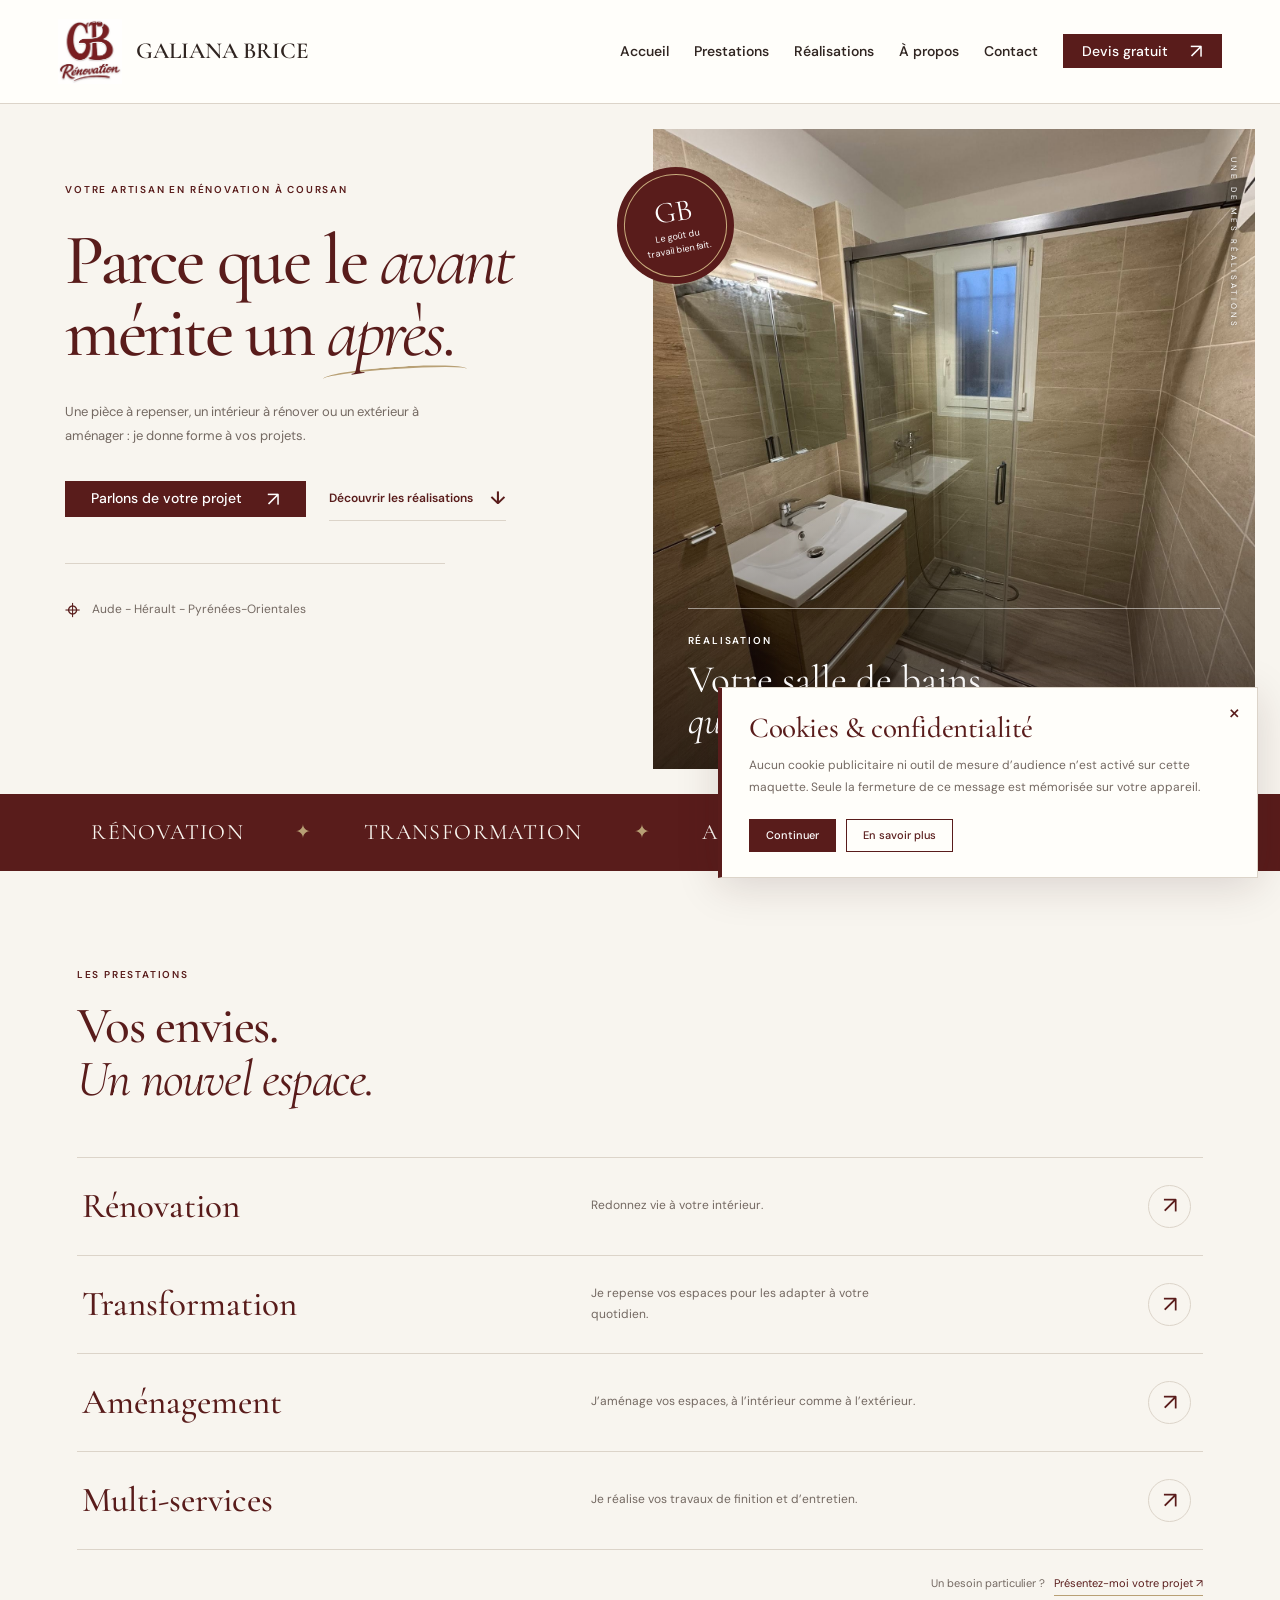
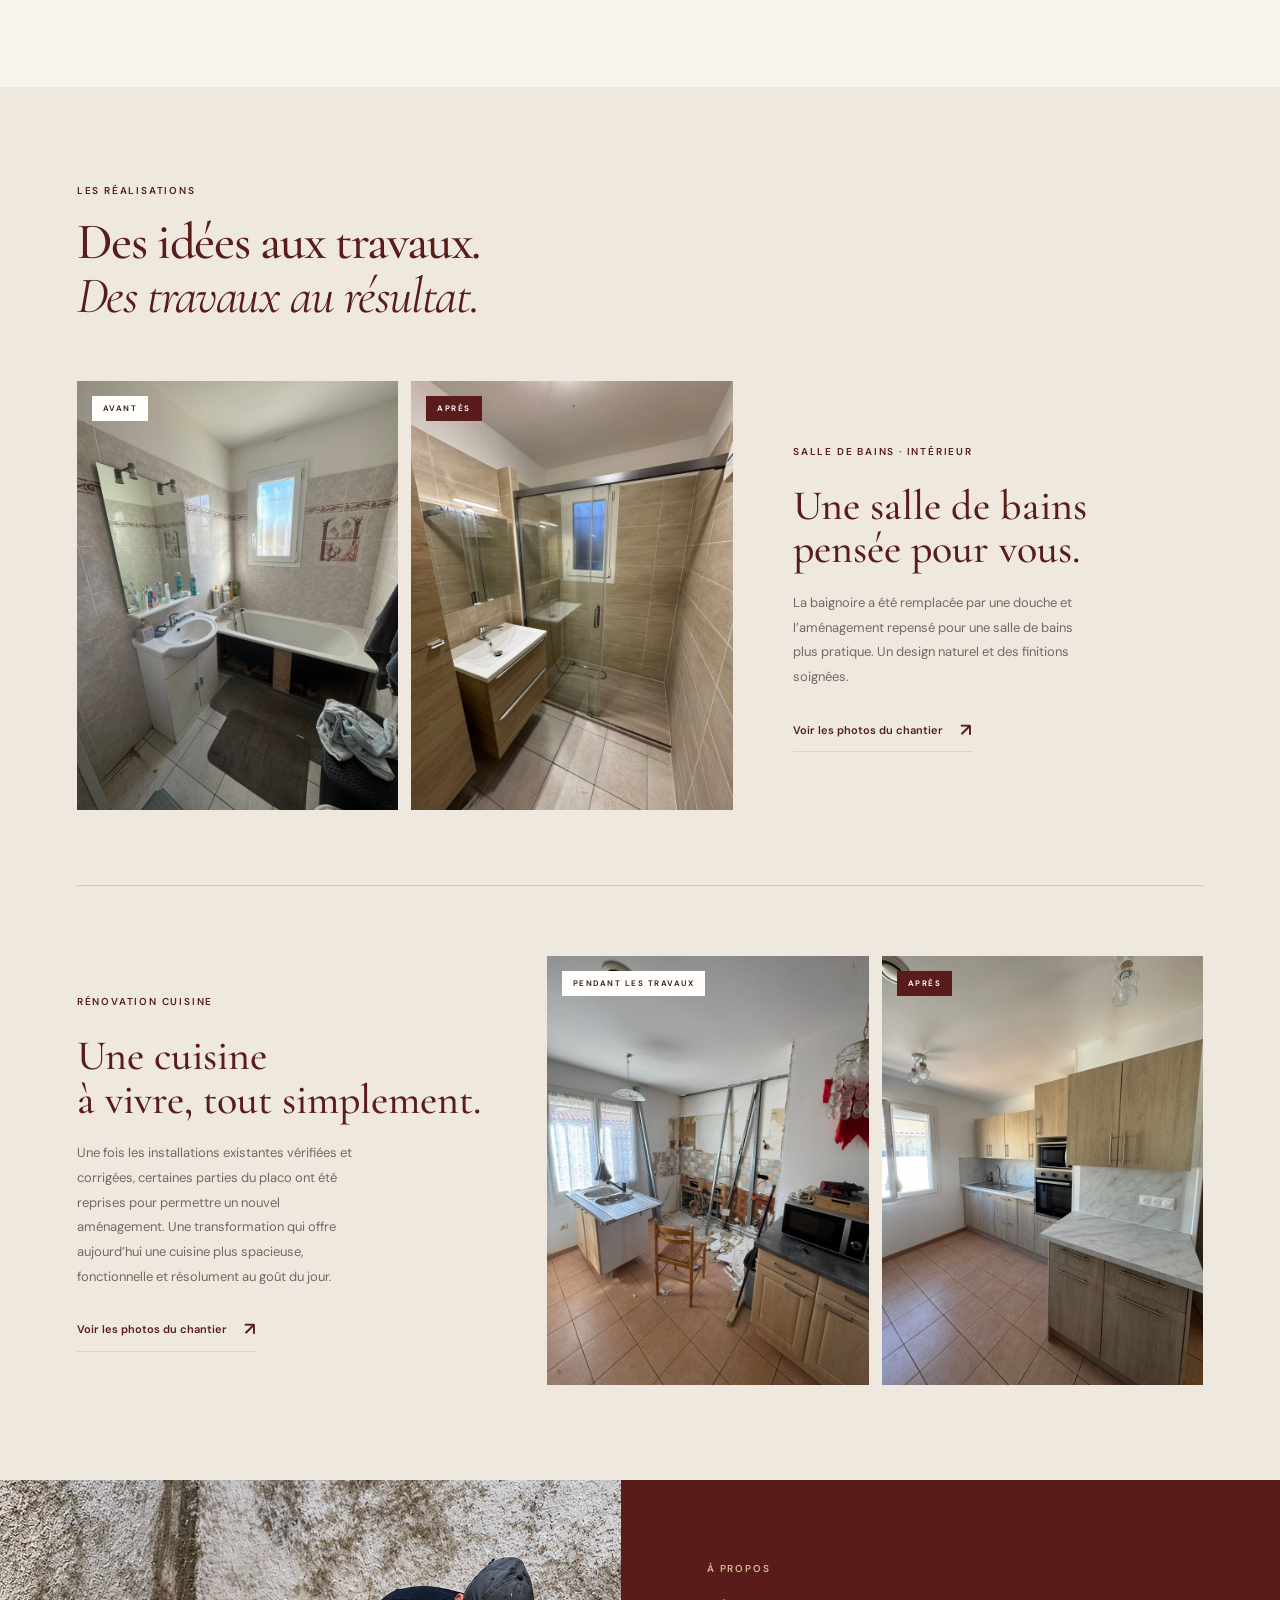
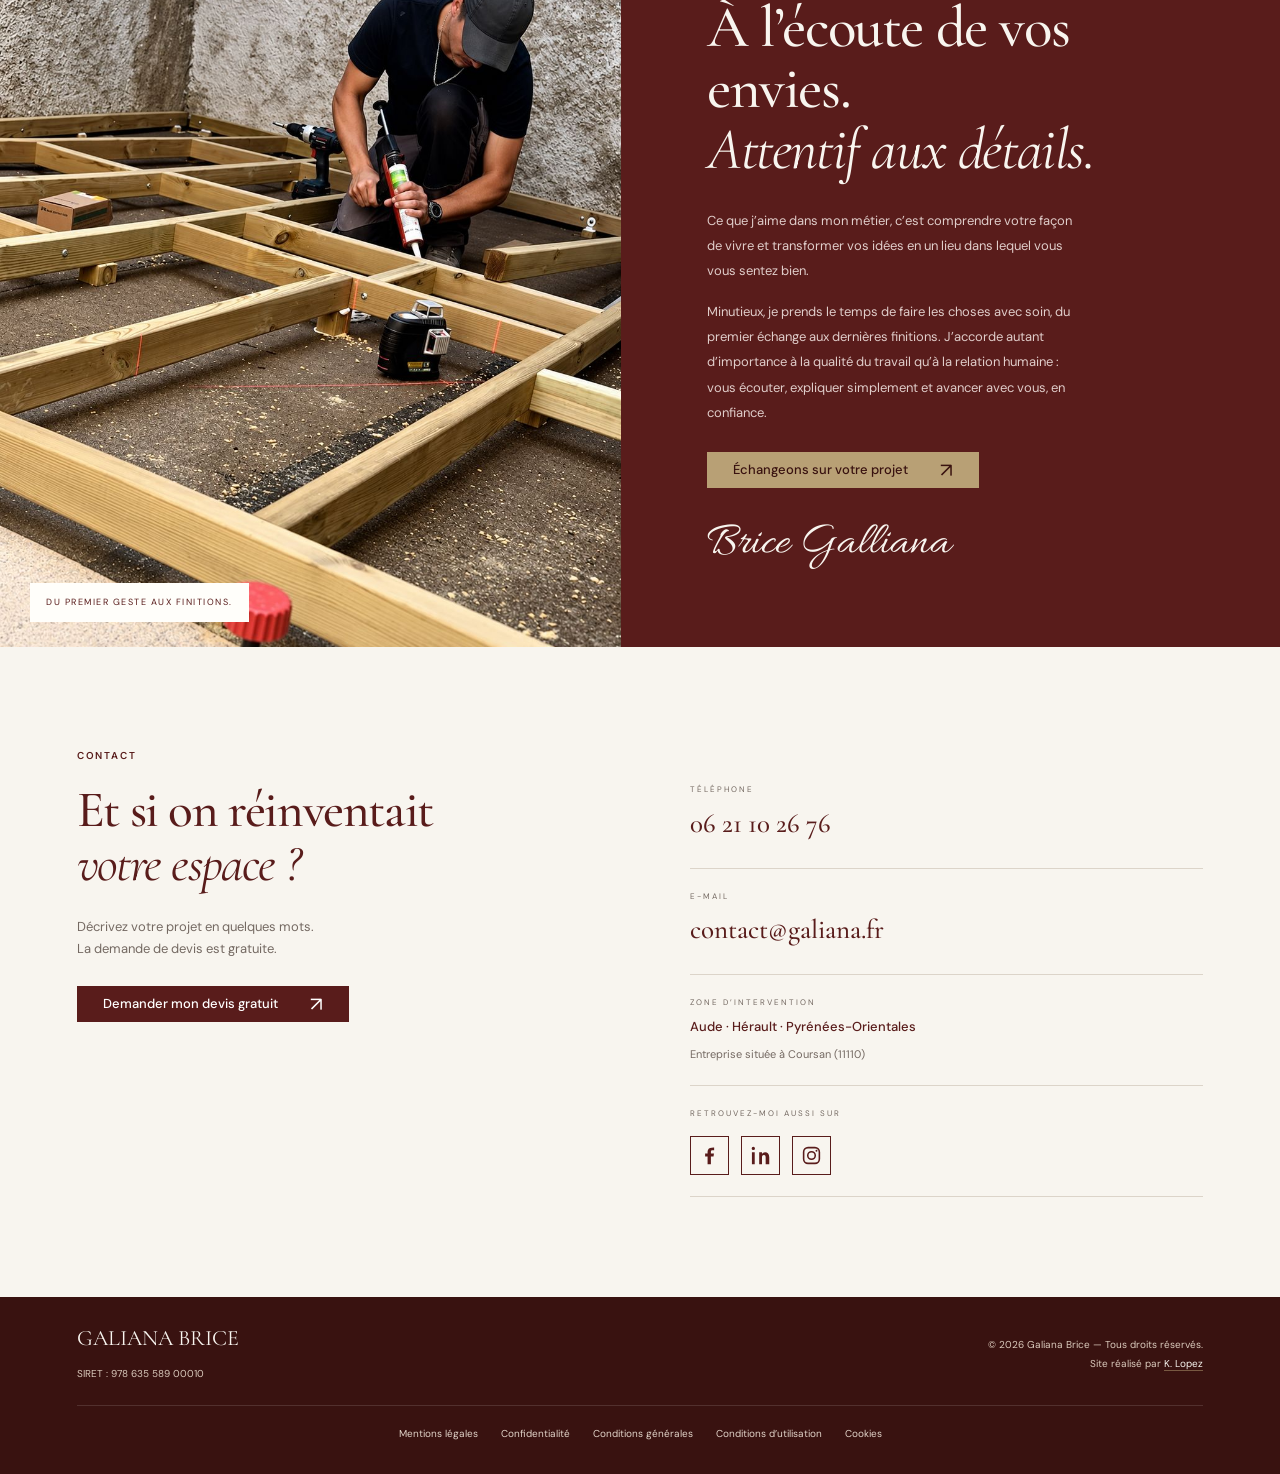
<file: index.html>
<!doctype html>
<html lang="fr">
<head>
  <meta charset="utf-8"><meta name="viewport" content="width=device-width,initial-scale=1">
  <meta name="description" content="Artisan en rénovation à Coursan, je réalise vos travaux et aménagements intérieurs et extérieurs dans l’Aude, l’Hérault et les Pyrénées-Orientales. Devis gratuit.">
  <meta name="robots" content="noindex,nofollow">
  <title>Artisan rénovation à Coursan | Brice Galiana</title>
  <link rel="icon" href="assets/logo-gb.png"><link rel="stylesheet" href="styles.css">
  <script src="script.js" defer></script><script src="site-ui.js" defer></script>
</head>
<body>
<a class="skip" href="#contenu">Aller au contenu</a>
<header class="site-header">
  <a href="#accueil" class="brand" aria-label="Galiana Brice Rénovation, accueil"><img src="assets/logo-gb.png" alt="GB Rénovation" width="70" height="70"><span>GALIANA BRICE</span></a>
  <button class="menu-toggle" aria-expanded="false" aria-controls="navigation">Menu <span aria-hidden="true">☰</span></button>
  <nav id="navigation" aria-label="Navigation principale"><a href="#accueil">Accueil</a><a href="#prestations">Prestations</a><a href="#realisations">Réalisations</a><a href="#apropos">À propos</a><a href="#contact">Contact</a><a class="button button-small" href="devis.html" target="_blank" rel="noopener noreferrer" title="Ouvrir la demande de devis dans un nouvel onglet">Devis gratuit <span aria-hidden="true">↗</span></a></nav>
</header>
<main id="contenu">
  <section class="hero" id="accueil" aria-labelledby="hero-title">
    <div class="hero-copy"><p class="eyebrow">VOTRE ARTISAN EN RÉNOVATION À COURSAN</p>
      <h1 id="hero-title">Parce que le <em>avant</em><br>mérite un <em class="after">après.</em></h1>
      <p class="hero-description">Une pièce à repenser, un intérieur à rénover ou un extérieur à aménager : je donne forme à vos projets.</p>
      <div class="hero-actions"><a class="button" href="devis.html" target="_blank" rel="noopener noreferrer" title="Ouvrir la demande de devis dans un nouvel onglet">Parlons de votre projet <span aria-hidden="true">↗</span></a><a class="text-link" href="#realisations">Découvrir les réalisations <span aria-hidden="true">↓</span></a></div>
      <div class="hero-location"><span class="location-icon" aria-hidden="true">⌖</span><p>Aude - Hérault - Pyrénées-Orientales</p></div>
    </div>
    <div class="hero-visual"><img class="hero-photo" src="assets/chantier-1/p7.jpg" alt="Salle de bains rénovée par Brice Galiana : douche vitrée, carrelage beige et meuble vasque en bois" width="1200" height="1600" fetchpriority="high"><span class="photo-vertical">UNE DE MES RÉALISATIONS</span><div class="photo-caption"><span>RÉALISATION</span><p>Votre salle de bains<br><em>qui retrouve tout son éclat.</em></p><a href="#realisations" aria-label="Découvrir la rénovation de la salle de bains">↗</a></div><div class="corner-note"><span>GB</span> Le goût du<br>travail bien fait.</div></div>
  </section>
  <div class="signature-band" aria-label="Les activités"><span>RÉNOVATION</span><i aria-hidden="true">✦</i><span>TRANSFORMATION</span><i aria-hidden="true">✦</i><span>AMÉNAGEMENT</span><i aria-hidden="true">✦</i><span>MULTI-SERVICES</span></div>
  <section class="section services" id="prestations" aria-labelledby="services-title">
    <div class="section-heading"><div><p class="eyebrow">LES PRESTATIONS</p><h2 id="services-title">Vos envies.<br><em>Un nouvel espace.</em></h2></div></div>
    <div class="service-list">
      <a href="devis.html" class="service-row" target="_blank" rel="noopener noreferrer" title="Ouvrir la demande de devis dans un nouvel onglet"><h3>Rénovation</h3><p>Redonnez vie à votre intérieur.</p><span class="round-arrow" aria-hidden="true">↗</span></a>
      <a href="devis.html" class="service-row" target="_blank" rel="noopener noreferrer" title="Ouvrir la demande de devis dans un nouvel onglet"><h3>Transformation</h3><p>Je repense vos espaces pour les adapter à votre quotidien.</p><span class="round-arrow" aria-hidden="true">↗</span></a>
      <a href="devis.html" class="service-row" target="_blank" rel="noopener noreferrer" title="Ouvrir la demande de devis dans un nouvel onglet"><h3>Aménagement</h3><p>J’aménage vos espaces, à l’intérieur comme à l’extérieur.</p><span class="round-arrow" aria-hidden="true">↗</span></a>
      <a href="devis.html" class="service-row" target="_blank" rel="noopener noreferrer" title="Ouvrir la demande de devis dans un nouvel onglet"><h3>Multi-services</h3><p>Je réalise vos travaux de finition et d’entretien.</p><span class="round-arrow" aria-hidden="true">↗</span></a>
    </div>
    <p class="service-footnote">Un besoin particulier ? <a href="devis.html" target="_blank" rel="noopener noreferrer" title="Ouvrir la demande de devis dans un nouvel onglet">Présentez-moi votre projet <span aria-hidden="true">↗</span></a></p>
  </section>
  <section class="section projects" id="realisations" aria-labelledby="projects-title">
    <div class="section-heading"><div><p class="eyebrow">LES RÉALISATIONS</p><h2 id="projects-title">Des idées aux travaux.<br><em>Des travaux au résultat.</em></h2></div></div>
    <article class="project"><div class="project-photos"><figure><img src="assets/chantier-1/p1.jpg" loading="lazy" alt="Salle de bains avant rénovation, avec baignoire et ancien carrelage" width="1200" height="1600"><figcaption>AVANT</figcaption></figure><figure><img src="assets/chantier-1/p7.jpg" loading="lazy" alt="La salle de bains après rénovation avec douche et meuble vasque" width="1200" height="1600"><figcaption>APRÈS</figcaption></figure></div><div class="project-details"><span class="eyebrow">SALLE DE BAINS · INTÉRIEUR</span><h3>Une salle de bains<br>pensée pour vous.</h3><p>La baignoire a été remplacée par une douche et l’aménagement repensé pour une salle de bains plus pratique. Un design naturel et des finitions soignées.</p><button class="text-link gallery-open" data-gallery="1">Voir les photos du chantier <span aria-hidden="true">↗</span></button></div></article>
    <article class="project project-reverse"><div class="project-photos"><figure><img src="assets/chantier-2/p1.jpg" loading="lazy" alt="Cuisine pendant les travaux avec les cloisons ouvertes" width="1200" height="1600"><figcaption>PENDANT LES TRAVAUX</figcaption></figure><figure><img src="assets/chantier-2/p10.jpg" loading="lazy" alt="Cuisine après travaux, équipée de meubles en bois clair" width="1200" height="1600"><figcaption>APRÈS</figcaption></figure></div><div class="project-details"><span class="eyebrow">RÉNOVATION CUISINE</span><h3>Une cuisine<br>à vivre, tout simplement.</h3><p>Une fois les installations existantes vérifiées et corrigées, certaines parties du placo ont été reprises pour permettre un nouvel aménagement. Une transformation qui offre aujourd’hui une cuisine plus spacieuse, fonctionnelle et résolument au goût du jour.</p><button class="text-link gallery-open" data-gallery="2">Voir les photos du chantier <span aria-hidden="true">↗</span></button></div></article>
  </section>
  <section class="about" id="apropos" aria-labelledby="about-title"><div class="about-image"><img src="assets/brice-au-travail.jpg" loading="lazy" alt="Brice au travail pendant la préparation d’un plancher en bois" width="1000" height="1250"><span class="image-label">DU PREMIER GESTE AUX FINITIONS.</span></div><div class="about-copy"><p class="eyebrow">À PROPOS</p><h2 id="about-title">À l’écoute de vos envies.<br><em>Attentif aux détails.</em></h2><p>Ce que j’aime dans mon métier, c’est comprendre votre façon de vivre et transformer vos idées en un lieu dans lequel vous vous sentez bien.</p><p>Minutieux, je prends le temps de faire les choses avec soin, du premier échange aux dernières finitions. J’accorde autant d’importance à la qualité du travail qu’à la relation humaine : vous écouter, expliquer simplement et avancer avec vous, en confiance.</p><a class="button button-gold" href="devis.html" target="_blank" rel="noopener noreferrer" title="Ouvrir la demande de devis dans un nouvel onglet">Échangeons sur votre projet <span aria-hidden="true">↗</span></a><div class="about-signature" aria-label="Signature : Brice Galliana">Brice Galliana</div></div></section>
  <section class="section contact" id="contact" aria-labelledby="contact-title"><div><p class="eyebrow">CONTACT</p><h2 id="contact-title">Et si on réinventait<br><em>votre espace ?</em></h2><p>Décrivez votre projet en quelques mots.<br>La demande de devis est gratuite.</p><a class="button" href="devis.html" target="_blank" rel="noopener noreferrer" title="Ouvrir la demande de devis dans un nouvel onglet">Demander mon devis gratuit <span aria-hidden="true">↗</span></a></div><div class="contact-details"><a href="tel:+33621102676"><span>TÉLÉPHONE</span><strong>06 21 10 26 76</strong></a><a href="mailto:contact@galiana.fr"><span>E-MAIL</span><strong>contact@galiana.fr</strong></a><div><span>ZONE D’INTERVENTION</span><strong>Aude · Hérault · Pyrénées-Orientales</strong><p>Entreprise située à Coursan (11110)</p></div><div class="social-block"><span>RETROUVEZ-MOI AUSSI SUR</span><div class="social-links" role="group" aria-label="Réseaux sociaux"><a class="social-icon" href="https://www.facebook.com/profile.php?id=61584742170084" target="_blank" rel="noopener noreferrer" aria-label="Facebook de Galiana Brice Rénovation"><svg viewBox="0 0 24 24" aria-hidden="true" focusable="false"><path d="M13.6 22v-8.8h3l.5-3.4h-3.5V7.6c0-1 .3-1.7 1.8-1.7h1.9v-3A23 23 0 0 0 14.5 3c-2.8 0-4.7 1.7-4.7 4.8v2H7v3.4h2.8V22z"/></svg></a><span class="social-icon social-pending" role="img" aria-label="LinkedIn — lien à venir" title="LinkedIn — lien à venir"><svg viewBox="0 0 24 24" aria-hidden="true" focusable="false"><path d="M5.4 8.2H2.2V22h3.2zM3.8 2a1.9 1.9 0 1 0 0 3.8 1.9 1.9 0 0 0 0-3.8M22 13.9c0-3.7-2-5.5-4.7-5.5a4 4 0 0 0-3.6 2V8.2h-3.2V22h3.2v-7.5c0-2 .4-3.2 2.2-3.2s2 1.5 2 3.3V22H22z"/></svg></span><span class="social-icon social-pending" role="img" aria-label="Instagram — lien à venir" title="Instagram — lien à venir"><svg viewBox="0 0 24 24" aria-hidden="true" focusable="false"><rect x="3" y="3" width="18" height="18" rx="5" fill="none" stroke="currentColor" stroke-width="1.8"/><circle cx="12" cy="12" r="4.3" fill="none" stroke="currentColor" stroke-width="1.8"/><circle cx="17.7" cy="6.5" r="1.1"/></svg></span></div></div></div></section>
</main>
<footer class="site-footer">
  <div class="footer-identity"><a class="footer-brand" href="#accueil">GALIANA BRICE</a><p>SIRET : 978 635 589 00010</p></div>
  <div class="footer-credit"><p>© 2026 Galiana Brice — Tous droits réservés.</p><p>Site réalisé par <a href="https://mapref.fr" target="_blank" rel="noopener noreferrer">K. Lopez</a></p></div>
  <nav class="footer-legal" aria-label="Informations légales"><button type="button" data-legal="mentions" aria-haspopup="dialog">Mentions légales</button><button type="button" data-legal="confidentialite" aria-haspopup="dialog">Confidentialité</button><button type="button" data-legal="conditions" aria-haspopup="dialog">Conditions générales</button><button type="button" data-legal="utilisation" aria-haspopup="dialog">Conditions d’utilisation</button><button type="button" data-cookie-settings>Cookies</button></nav>
</footer>
<dialog class="gallery-dialog" aria-labelledby="gallery-title"><div class="gallery-toolbar"><h2 id="gallery-title">Photos du chantier</h2><button class="gallery-close" aria-label="Fermer la galerie">Fermer ×</button></div><div class="gallery-stage"><button class="gallery-prev" aria-label="Photo précédente">←</button><img class="gallery-image" src="assets/chantier-1/p1.jpg" alt=""><button class="gallery-next" aria-label="Photo suivante">→</button></div><p class="gallery-counter" aria-live="polite"></p></dialog>
</body>
</html>
</file>
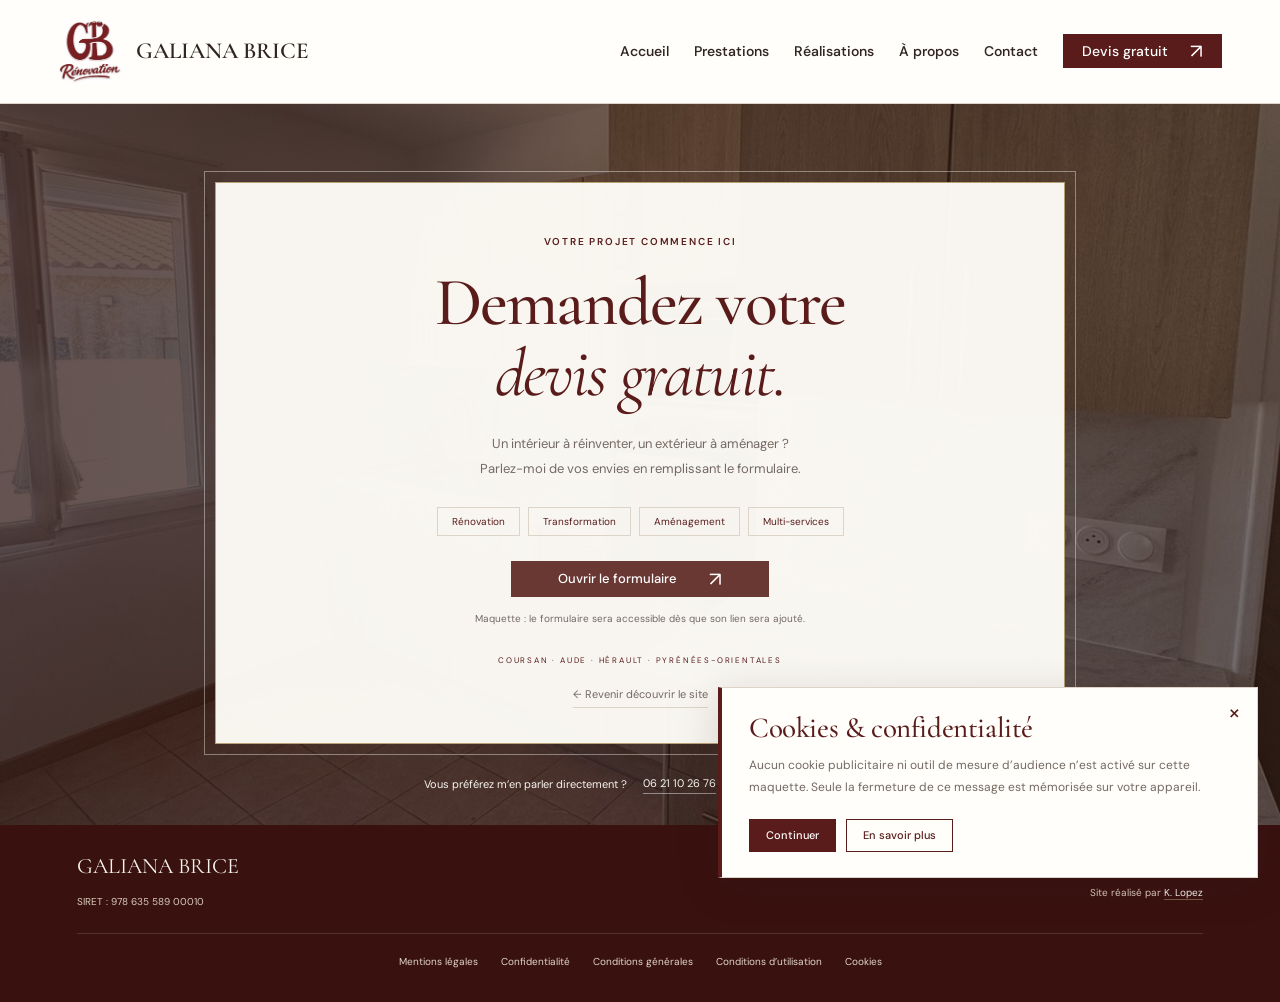
<file: devis.html>
<!doctype html>
<html lang="fr">
<head><meta charset="utf-8"><meta name="viewport" content="width=device-width,initial-scale=1"><meta name="robots" content="noindex,nofollow"><meta name="description" content="Parlez-moi de votre projet de rénovation. Je vous propose un devis gratuit dans l’Aude, l’Hérault et les Pyrénées-Orientales."><title>Votre devis gratuit — Galiana Brice Rénovation</title><link rel="icon" href="assets/logo-gb.png"><link rel="stylesheet" href="styles.css"><script src="config.js" defer></script><script src="script.js" defer></script><script src="site-ui.js" defer></script></head>
<body class="quote-page">
<a class="skip" href="#contenu">Aller au contenu</a>
<header class="site-header"><a href="index.html#accueil" class="brand" aria-label="Galiana Brice Rénovation, accueil"><img src="assets/logo-gb.png" alt="GB Rénovation" width="70" height="70"><span>GALIANA BRICE</span></a><button class="menu-toggle" aria-expanded="false" aria-controls="navigation">Menu <span aria-hidden="true">☰</span></button><nav id="navigation" aria-label="Navigation principale"><a href="index.html#accueil">Accueil</a><a href="index.html#prestations">Prestations</a><a href="index.html#realisations">Réalisations</a><a href="index.html#apropos">À propos</a><a href="index.html#contact">Contact</a><a class="button button-small" href="devis.html" aria-current="page" target="_blank" rel="noopener noreferrer" title="Ouvrir la demande de devis dans un nouvel onglet">Devis gratuit <span aria-hidden="true">↗</span></a></nav></header>
<main id="contenu" class="quote-main"><div class="quote-background" aria-hidden="true"></div><div class="quote-card"><p class="eyebrow">VOTRE PROJET COMMENCE ICI</p><h1>Demandez votre<br><em>devis gratuit.</em></h1><p class="quote-intro">Un intérieur à réinventer, un extérieur à aménager ?<br>Parlez-moi de vos envies en remplissant le formulaire.</p><ul class="quote-tags" aria-label="Types de projets"><li>Rénovation</li><li>Transformation</li><li>Aménagement</li><li>Multi-services</li></ul><a id="quote-form-link" class="button" hidden target="_blank" rel="noopener noreferrer">Ouvrir le formulaire <span aria-hidden="true">↗</span></a><button id="quote-form-placeholder" class="button" aria-describedby="form-status" disabled>Ouvrir le formulaire <span aria-hidden="true">↗</span></button><p id="form-status" class="form-status">Maquette : le formulaire sera accessible dès que son lien sera ajouté.</p><p class="quote-area">COURSAN · AUDE · HÉRAULT · PYRÉNÉES-ORIENTALES</p><a class="back-link" href="index.html">← Revenir découvrir le site</a></div><div class="quote-contact"><p>Vous préférez m’en parler directement ?</p><a href="tel:+33621102676">06 21 10 26 76</a><span>ou</span><a href="mailto:contact@galiana.fr">contact@galiana.fr</a></div></main>
<footer class="site-footer">
  <div class="footer-identity"><a class="footer-brand" href="index.html#accueil">GALIANA BRICE</a><p>SIRET : 978 635 589 00010</p></div>
  <div class="footer-credit"><p>© 2026 Galiana Brice — Tous droits réservés.</p><p>Site réalisé par <a href="https://mapref.fr" target="_blank" rel="noopener noreferrer">K. Lopez</a></p></div>
  <nav class="footer-legal" aria-label="Informations légales"><button type="button" data-legal="mentions" aria-haspopup="dialog">Mentions légales</button><button type="button" data-legal="confidentialite" aria-haspopup="dialog">Confidentialité</button><button type="button" data-legal="conditions" aria-haspopup="dialog">Conditions générales</button><button type="button" data-legal="utilisation" aria-haspopup="dialog">Conditions d’utilisation</button><button type="button" data-cookie-settings>Cookies</button></nav>
</footer>
</body></html>
</file>
<file: styles.css>
@import url('https://fonts.googleapis.com/css2?family=Allura&family=Cormorant+Garamond:ital,wght@0,400;0,500;0,600;1,400;1,500&family=DM+Sans:wght@400;450;500;550;600;650;700&display=swap');
:root{--wine:#591c1b;--wine-dark:#391210;--gold:#b8a075;--cream:#f8f5ef;--paper:#fffefa;--ink:#302521;--muted:#746962;--border:#dcd4c9;--serif:'Cormorant Garamond',Georgia,serif;--sans:'DM Sans',Arial,sans-serif}
*{box-sizing:border-box}html{scroll-behavior:auto;scroll-padding-top:105px}body{margin:0;background:var(--cream);color:var(--ink);font-family:var(--sans);font-size:15px;line-height:1.7;-webkit-font-smoothing:antialiased}img{max-width:100%;display:block}a{color:inherit;text-decoration:none}button{font:inherit}button,a{-webkit-tap-highlight-color:transparent}button{cursor:pointer}button:disabled{cursor:default}a:focus-visible,button:focus-visible{outline:3px solid var(--gold);outline-offset:5px}h1,h2,h3,p,figure{margin:0}h1,h2,h3{font-family:var(--serif);font-weight:500;line-height:1.04}em{font-weight:400}button[hidden],a[hidden],[hidden]{display:none!important}.skip{position:fixed;left:20px;top:-100px;z-index:100;background:var(--paper);padding:10px 20px}.skip:focus{top:10px}.site-header{height:104px;padding:0 4.5%;display:flex;align-items:center;justify-content:space-between;background:var(--paper);border-bottom:1px solid var(--border);position:sticky;top:0;z-index:20;gap:30px}.brand{display:flex;align-items:center;gap:13px;flex-shrink:0}.brand img{width:65px;height:65px;object-fit:contain}.brand>span{display:flex;flex-direction:column;align-items:flex-start;text-align:left;font-family:var(--serif);font-size:23px;line-height:1.1;font-weight:600}.brand small{display:block;margin-left:0;padding-left:0;text-indent:0;text-align:left;font-family:var(--sans);font-size:9px;letter-spacing:2.2px;line-height:1.5;margin-top:7px;font-weight:500}.site-header nav{display:flex;align-items:center;gap:25px;font-size:14px;font-weight:550}.site-header nav>a:not(.button){padding:8px 0;position:relative}.site-header nav>a:not(.button):after{content:'';position:absolute;bottom:3px;left:0;width:0;height:1px;background:var(--wine);transition:width .2s}.site-header nav>a:hover:after{width:100%}.button{display:inline-flex;align-items:center;justify-content:center;gap:32px;padding:7px 25px;border:1px solid var(--wine);background:var(--wine);color:white;line-height:1.4;font-size:13px;font-weight:500;transition:background .2s,color .2s}.button:hover{background:var(--wine-dark)}.button>span{font-size:20px;font-weight:400;line-height:1}.button-small{font-size:14px;padding:6px 18px;gap:22px}.menu-toggle{display:none}.hero{display:grid;grid-template-columns:1.04fr 1fr;min-height:690px}.hero-copy{padding:77px 9% 40px 10%;display:flex;flex-direction:column;align-items:flex-start}.eyebrow{font-size:10px;letter-spacing:2.1px;font-weight:600;line-height:1.7;color:var(--wine)}.hero .eyebrow{display:flex;align-items:center;gap:12px;font-size:9px;letter-spacing:1.6px}.line{width:29px;height:1px;background:var(--wine)}h1{font-size:clamp(52px,5.6vw,90px);letter-spacing:-2.7px;color:var(--wine)}.hero h1{margin-top:27px;line-height:1.01;white-space:normal}.after{position:relative;isolation:isolate}.after:after{content:'';position:absolute;bottom:-5px;left:-4px;right:-12px;height:12px;border-top:2px solid var(--gold);border-radius:50%;transform:rotate(-4deg);z-index:-1}.hero-description{max-width:390px;margin:30px 0 28px;color:var(--muted);font-size:13px;line-height:1.9}.hero-actions{display:flex;align-items:center;gap:23px;flex-wrap:wrap}.hero-actions .button{gap:25px;font-size:14px}.hero-actions .text-link{font-size:12px}.text-link{display:inline-flex;align-items:center;justify-content:space-between;gap:17px;background:none;border:0;border-bottom:1px solid var(--border);padding:6px 0;color:var(--wine);font-size:11px;font-weight:600;text-align:left}.text-link>span{font-size:18px}.hero-location{display:flex;align-items:center;gap:12px;border-top:1px solid var(--border);padding-top:22px;margin-top:42px;font-size:10px;color:var(--muted);line-height:1.8;width:100%;max-width:380px}.hero-location strong{font-weight:500;color:var(--ink)}.location-icon{font-size:27px;color:var(--wine)}.hero-visual{position:relative;min-width:0;margin:25px 25px 25px 0;background:#b0a089}.hero-photo{width:100%;height:100%;object-fit:cover;object-position:50% 53%;position:absolute;inset:0}.hero-visual:after{content:'';position:absolute;inset:45% 0 0;background:linear-gradient(transparent,rgba(27,18,13,.7));pointer-events:none}.photo-vertical{position:absolute;right:15px;top:28px;writing-mode:vertical-rl;font-size:8px;letter-spacing:3px;color:white;text-shadow:0 1px 5px #222;z-index:1}.photo-caption{position:absolute;left:35px;right:35px;bottom:27px;z-index:2;color:white;border-top:1px solid #ffffff80;padding-top:18px}.photo-caption>span{font-size:9px;letter-spacing:2px}.photo-caption p{font-family:var(--serif);font-size:39px;line-height:1.05;margin-top:8px}.photo-caption a{position:absolute;right:0;bottom:0;border:1px solid #ffffff80;width:43px;height:43px;display:grid;place-items:center;font-size:22px}.corner-note{position:absolute;left:-36px;top:38px;width:117px;height:117px;border-radius:50%;background:var(--wine);color:white;z-index:3;display:flex;align-items:center;justify-content:center;flex-direction:column;text-align:center;font-size:9px;line-height:1.5;outline:1px solid #c8ac7d;outline-offset:-8px;transform:rotate(-10deg)}.corner-note span{font-family:var(--serif);font-size:30px;line-height:1.2}.signature-band{min-height:77px;background:var(--wine);color:var(--cream);display:flex;justify-content:space-evenly;align-items:center;padding:15px 5%;gap:24px;font-family:var(--serif);font-size:22px;letter-spacing:1.4px}.signature-band i{color:var(--gold);font-size:19px;font-style:normal}.section{padding:95px max(6%,calc((100vw - 1260px)/2))}.section-heading{display:flex;justify-content:space-between;align-items:flex-end;gap:60px;margin-bottom:50px}.section-heading h2{margin-top:17px}h2{font-size:clamp(42px,4vw,62px);letter-spacing:-1.4px;color:var(--wine)}.section-heading>p{max-width:310px;font-size:13px;color:var(--muted);line-height:1.9;padding-bottom:5px}.service-list{border-top:1px solid var(--border)}.service-row{display:grid;grid-template-columns:1fr 1.1fr 50px;align-items:center;gap:20px;padding:27px 5px;border-bottom:1px solid var(--border);transition:background .2s}.service-row:hover{background:#efe8db}.service-number{font-family:var(--serif);color:var(--gold);font-size:21px}.service-row h3{font-size:35px;color:var(--wine)}.service-row p{font-size:12px;line-height:1.8;color:var(--muted);max-width:330px}.round-arrow{border:1px solid var(--border);border-radius:50%;width:43px;height:43px;display:grid;place-items:center;font-size:23px;color:var(--wine)}.service-footnote{margin-top:24px;text-align:right;color:var(--muted);font-size:11px}.service-footnote a{color:var(--wine);border-bottom:1px solid var(--gold);padding-bottom:5px;margin-left:6px}.projects{background:#eee8df}.projects .section-heading{margin-bottom:58px}.project{display:grid;grid-template-columns:1.6fr 1fr;gap:60px;align-items:center;margin-top:45px}.project+.project{margin-top:75px;padding-top:70px;border-top:1px solid #d4c9bb}.project-photos{display:grid;grid-template-columns:1fr 1fr;gap:13px}.project-photos figure{position:relative;overflow:hidden;aspect-ratio:3/4}.project-photos img{width:100%;height:100%;object-fit:cover;transition:transform .4s}.project-photos figure:hover img{transform:scale(1.025)}.project-photos figcaption{position:absolute;top:15px;left:15px;background:var(--paper);padding:6px 11px;font-size:8px;letter-spacing:1.5px;font-weight:650}.project-photos figure:nth-child(2) figcaption{background:var(--wine);color:white}.project-details h3{font-size:42px;color:var(--wine);margin:20px 0}.project-details>p{font-size:13px;color:var(--muted);line-height:1.9;max-width:290px;margin-bottom:19px}.project-reverse{grid-template-columns:1fr 1.6fr}.project-reverse .project-details{grid-column:1;grid-row:1}.project-reverse .project-photos{grid-column:2;grid-row:1}.about{display:grid;grid-template-columns:1fr 1.06fr;background:var(--wine);color:var(--cream)}.about-image{position:relative;min-height:650px}.about-image>img{width:100%;height:100%;position:absolute;object-fit:cover}.image-label{position:absolute;bottom:25px;left:30px;background:var(--paper);color:var(--wine);font-size:9px;letter-spacing:1.5px;padding:12px 16px}.about-copy{padding:80px 13%}.about-copy .eyebrow{color:#d1ba94}.about-copy h2{color:var(--cream);margin:20px 0 27px;font-size:59px}.about-copy>p:not(.eyebrow){font-size:13px;line-height:1.95;color:#e0cdca;max-width:370px;margin-bottom:15px}.button-gold{background:var(--gold);border-color:var(--gold);color:var(--wine-dark);margin-top:12px}.button-gold:hover{background:#cab58f}.about-signature{font-family:'Allura',cursive;font-size:46px;font-style:normal;margin-top:33px;line-height:1}.about-signature span{display:block;font-family:var(--sans);font-size:8px;font-style:normal;letter-spacing:3px;margin-top:10px;color:var(--gold)}.contact{display:grid;grid-template-columns:1fr 1fr;gap:100px;padding-top:100px;padding-bottom:100px}.contact h2{margin:20px 0 25px}.contact>div>p:not(.eyebrow){font-size:13px;color:var(--muted);margin-bottom:26px}.contact-details{padding-top:15px}.contact-details>a,.contact-details>div{display:block;border-bottom:1px solid var(--border);padding:21px 0;position:relative}.contact-details span{display:block;font-size:8px;letter-spacing:2px;color:var(--muted);margin-bottom:4px}.contact-details strong{font-family:var(--serif);font-size:27px;font-weight:500;color:var(--wine)}.contact-details i{position:absolute;right:3px;top:37px;font-size:20px;font-style:normal;color:var(--wine)}.contact-details>div strong{font-family:var(--sans);font-size:13px;font-weight:500}.contact-details>div p{font-size:11px;color:var(--muted);margin-top:6px}.site-footer{background:var(--wine-dark);color:var(--cream);padding:30px 6%;display:flex;align-items:center;justify-content:space-between;gap:20px}.footer-brand{font-family:var(--serif);font-size:22px;line-height:1}.footer-brand span{display:block;font-family:var(--sans);font-size:8px;letter-spacing:3px;color:var(--gold);margin-top:9px}.site-footer>p{font-family:var(--serif);font-style:italic;font-size:21px;color:#d9c4b7}.site-footer>span{font-size:9px;letter-spacing:1px;color:#d9c4b7}.dialog-open{overflow:hidden}.gallery-dialog{border:0;background:var(--cream);color:var(--wine);padding:22px 28px;max-width:1000px;width:90vw;max-height:94dvh}.gallery-dialog::backdrop{background:#251412e8}.gallery-toolbar{display:flex;justify-content:space-between;align-items:center;gap:20px;padding-bottom:16px}.gallery-toolbar h2{font-size:27px;letter-spacing:0}.gallery-close{background:none;border:1px solid var(--border);padding:6px 13px;font-size:12px;color:var(--wine)}.gallery-stage{display:flex;align-items:center;justify-content:space-between;gap:15px}.gallery-stage img{height:65dvh;width:calc(100% - 130px);object-fit:contain}.gallery-stage button{background:var(--wine);border:0;color:white;width:40px;height:40px;flex-shrink:0;font-size:21px}.gallery-counter{text-align:center;font-size:12px;margin-top:15px}.quote-main{padding:68px 6% 25px;position:relative;min-height:calc(100vh - 214px)}.quote-background{position:absolute;inset:0;background:linear-gradient(90deg,#2e1713bd,#2e17139c),url('assets/chantier-2/p10.jpg') center 55%/cover}.quote-card{position:relative;max-width:850px;text-align:center;background:#fffdf8f5;border:1px solid var(--gold);outline:1px solid #fffdf866;outline-offset:10px;margin:10px auto 30px;padding:50px 40px 35px}.quote-card h1{font-size:68px;letter-spacing:-1.8px;margin:18px 0 23px}.quote-intro{font-size:13px;color:var(--muted);line-height:1.9}.quote-tags{display:flex;justify-content:center;flex-wrap:wrap;gap:8px;list-style:none;padding:0;margin:25px 0}.quote-tags li{border:1px solid var(--border);padding:5px 14px;font-size:10px;color:var(--wine)}.quote-card .button{min-width:258px}.quote-card .button:disabled{background:#6a3833;border-color:#6a3833}.form-status{font-size:10px;color:var(--muted);margin-top:13px}.quote-area{font-size:8px;letter-spacing:1.8px;color:var(--wine);margin-top:27px}.back-link{font-size:11px;color:var(--muted);border-bottom:1px solid var(--border);display:inline-block;padding-bottom:3px;margin-top:18px}.quote-contact{position:relative;display:flex;justify-content:center;align-items:center;gap:16px;flex-wrap:wrap;color:var(--cream);font-size:11px;margin:30px auto 6px}.quote-contact p{font-size:11px}.quote-contact a{border-bottom:1px solid #ffffff70}.quote-contact span{opacity:.65}
@media(min-width:1550px){.hero{min-height:790px}.hero-copy{padding-top:100px}.hero-description{font-size:15px;max-width:445px}.hero-actions .text-link{font-size:13px}.hero-location{margin-top:55px}.hero-visual{margin:30px 30px 30px 0}}
@media(max-width:1150px){.site-header{padding:0 3%;gap:18px}.site-header nav{gap:17px;font-size:13px}.brand>span{font-size:20px}.brand img{width:56px;height:56px}.brand small{font-size:8px;letter-spacing:1.3px}.hero{min-height:645px}.hero-copy{padding:65px 8% 35px}.hero h1{font-size:62px}.hero .eyebrow{font-size:8px;letter-spacing:1px}.hero-actions{gap:13px}.hero-actions .button{font-size:13px;padding:7px 20px}.hero-location{margin-top:28px}.signature-band{font-size:18px}.section{padding:75px 6%}.project{gap:35px}.project-details h3{font-size:35px}.about-copy{padding:65px 10%}.about-copy h2{font-size:49px}.contact{gap:50px}.contact-details strong{font-size:24px}}
@media(max-width:1050px){html{scroll-padding-top:82px}.site-header{height:82px;padding:0 5%}.menu-toggle{display:flex;align-items:center;gap:10px;font-size:12px;border:1px solid var(--border);padding:8px 14px;background:transparent;color:var(--wine)}.menu-toggle span{font-size:17px}.site-header nav{display:none;position:absolute;left:0;right:0;top:82px;background:var(--paper);padding:24px 6%;border-bottom:1px solid var(--border);box-shadow:0 15px 20px #30151510}.site-header nav.is-open{display:flex;flex-direction:column;align-items:stretch;gap:10px;font-size:16px}.site-header nav .button{margin-top:8px}.hero{min-height:600px}.hero-copy{padding:55px 8% 35px}.hero h1{font-size:53px;letter-spacing:-2px}.hero-description{font-size:12px}.hero-visual{margin:20px 20px 20px 0}.corner-note{width:90px;height:90px;font-size:8px;left:-23px;top:30px}.corner-note span{font-size:25px}.photo-caption{left:23px;right:23px}.photo-caption p{font-size:33px}.hero-location{font-size:9px}.hero-actions .button{font-size:12px}.signature-band{gap:14px;font-size:15px;letter-spacing:1px;min-height:68px}.section-heading{gap:35px}.section-heading>p{max-width:240px;font-size:12px}.section-heading h2{font-size:46px}.service-row{grid-template-columns:1fr 1.1fr 36px;gap:12px}.service-row h3{font-size:30px}.service-row p{font-size:11px}.round-arrow{width:35px;height:35px}.project{grid-template-columns:1.4fr 1fr;gap:30px}.project-reverse{grid-template-columns:1fr 1.4fr}.project-details h3{font-size:31px}.project-details .eyebrow{font-size:8px;letter-spacing:1.5px}.project-details>p{font-size:12px}.project-details .text-link{font-size:10px}.about-image{min-height:590px}.about-copy{padding:60px 10%}.about-copy h2{font-size:43px}.about-copy>p:not(.eyebrow){font-size:12px}.about-copy .button{font-size:11px;gap:18px;padding:7px 18px}.image-label{font-size:7px;left:15px}.contact{gap:40px}.contact h2{font-size:48px}.contact-details strong{font-size:21px}.site-footer>p{font-size:17px}.footer-brand{font-size:19px}}
@media(max-width:650px){.hero{display:flex;flex-direction:column}.hero-copy{padding:40px 6% 29px}.hero h1{font-size:clamp(52px,10.8vw,73px);letter-spacing:-2px;margin-top:23px}.hero .eyebrow{font-size:8px;letter-spacing:1.1px}.hero-description{font-size:13px;max-width:100%;margin:25px 0}.hero-actions{gap:15px}.hero-actions .button{font-size:13px;padding:7px 20px}.hero-actions .text-link{font-size:11px}.hero-location{margin-top:27px;padding-top:17px;font-size:10px;max-width:none}.hero-visual{margin:0 20px 25px;min-height:490px}.hero-photo{object-position:50% 49%}.corner-note{left:auto;right:20px;top:20px;width:100px;height:100px}.photo-vertical{display:none}.photo-caption{bottom:26px}.photo-caption p{font-size:40px}.signature-band{flex-wrap:wrap;gap:10px 20px;justify-content:center;padding:22px 7%;font-size:16px}.signature-band i{font-size:12px}.signature-band i:last-of-type{display:none}.signature-band span{white-space:nowrap}.section{padding:60px 6%}.section-heading{display:block;margin-bottom:32px}.section-heading>p{max-width:100%;margin-top:23px;font-size:13px}.section-heading h2{font-size:46px}.eyebrow{font-size:9px;letter-spacing:1.7px}.service-row{grid-template-columns:1fr 35px;gap:10px;padding:22px 0}.service-row h3{font-size:32px}.service-row p{grid-column:1;grid-row:2;font-size:12px;max-width:280px}.service-number{font-size:18px}.round-arrow{grid-column:2;grid-row:1/3}.service-footnote{text-align:left;font-size:11px;line-height:2}.service-footnote a{display:inline-block}.projects .section-heading{margin-bottom:35px}.project,.project-reverse{display:flex;flex-direction:column;gap:25px;margin-top:30px;align-items:stretch}.project+.project{margin-top:40px;padding-top:40px}.project-photos{gap:9px}.project-photos figcaption{font-size:7px;letter-spacing:1px;top:9px;left:9px;padding:5px 8px}.project-details h3{font-size:37px;margin:13px 0}.project-details>p{max-width:100%;font-size:13px;margin-bottom:10px}.project-details .eyebrow{font-size:9px}.project-details .text-link{font-size:12px}.about{display:flex;flex-direction:column}.about-image{min-height:340px;max-height:340px;overflow:hidden}.about-image>img{object-position:50% 57%}.image-label{font-size:8px;bottom:20px;left:6%}.about-copy{padding:48px 6%}.about-copy h2{font-size:52px}.about-copy>p:not(.eyebrow){max-width:100%;font-size:13px}.about-copy .button{font-size:12px}.about-signature{margin-top:28px}.contact{display:block}.contact h2{font-size:52px}.contact-details{margin-top:30px;padding-top:0}.contact-details strong{font-size:26px}.contact-details>div strong{font-size:12px}.contact .button{font-size:12px}.site-footer{flex-direction:column;align-items:flex-start;padding:28px 6%;gap:20px}.site-footer>p{font-size:21px}.site-footer>span{font-size:8px}.quote-main{padding:30px 6%}.quote-card{padding:32px 20px 28px;margin:10px auto 25px;outline-offset:6px}.quote-card h1{font-size:53px;margin:20px 0}.quote-card .eyebrow{font-size:8px}.quote-intro{font-size:12px}.quote-tags{gap:6px;margin:23px 0}.quote-tags li{font-size:9px;padding:4px 9px}.quote-card .button{min-width:230px}.form-status{font-size:9px;line-height:1.7}.quote-area{font-size:7px;letter-spacing:1px;line-height:1.8}.quote-contact{flex-direction:column;gap:8px;margin-top:30px;font-size:12px}.quote-contact p{font-size:11px}.quote-contact span{display:none}.gallery-dialog{width:96vw;padding:15px}.gallery-toolbar h2{font-size:21px}.gallery-close{font-size:10px;padding:6px 8px}.gallery-stage{gap:6px}.gallery-stage img{width:calc(100% - 70px);height:60dvh}.gallery-stage button{width:29px;height:35px;font-size:18px}.gallery-counter{font-size:10px}}
@media(prefers-reduced-motion:reduce){*{transition:none!important}}

/* Réseaux sociaux : seuls les profils connus sont liés. */
.contact-details .social-links{display:flex;align-items:center;gap:12px;margin-top:15px}.contact-details .social-icon{display:inline-flex;align-items:center;justify-content:center;width:39px;height:39px;border:1px solid var(--wine);margin:0;color:var(--wine)}.social-icon svg{display:block;width:21px;height:21px;fill:currentColor}.social-icon[href]:hover{background:var(--wine);color:var(--cream)}.social-pending{cursor:default}.social-icon:focus-visible{outline:3px solid var(--gold);outline-offset:4px}

/* Les petits titres partagent une taille unique sur tous les écrans. */
:root{--eyebrow-font-size:10px}
.eyebrow,.hero .eyebrow,.project-details .eyebrow,.quote-card .eyebrow,.photo-caption>span{font-size:var(--eyebrow-font-size);letter-spacing:1.8px;line-height:1.7;font-weight:600}
.hero-location{font-size:12px}
.photo-caption p{padding-right:46px}
.about-image>img{object-position:center 42%}
.site-footer{display:grid;grid-template-columns:1fr 1fr;align-items:center;gap:23px 32px;padding:30px 6%}
.footer-identity p{font-family:var(--sans);font-size:10px;margin-top:12px;color:#dbcbbd}
.footer-credit{text-align:right;font-size:10px;line-height:1.9;color:#dbcbbd}
.footer-credit a{border-bottom:1px solid #b8a07580;color:var(--cream)}
.footer-legal{grid-column:1/-1;display:flex;flex-wrap:wrap;justify-content:center;gap:9px 23px;border-top:1px solid #ffffff20;padding-top:17px}
.footer-legal button{border:0;background:none;color:#e2d4c9;font-size:10px;padding:3px 0;line-height:1.5;text-align:left}
.footer-legal button:hover{color:white;text-decoration:underline;text-underline-offset:4px}
.legal-dialog{background:var(--paper);color:var(--ink);border:1px solid var(--gold);width:min(640px,90vw);max-height:85dvh;padding:30px}
.legal-dialog::backdrop{background:#251412c9}
.legal-dialog-header{display:flex;align-items:flex-start;justify-content:space-between;gap:20px;margin-bottom:24px}
.legal-dialog h2{font-size:37px;letter-spacing:-.5px}
.legal-dialog-close{border:1px solid var(--border);background:none;color:var(--wine);font-size:12px;padding:4px 10px;flex-shrink:0}
.legal-dialog-content{font-size:13px;line-height:1.9;color:var(--muted)}
.legal-dialog-content p+p{margin-top:15px}
.legal-dialog-content h3{font-size:26px;color:var(--wine);margin:22px 0 10px}
.legal-dialog-content dl{display:grid;grid-template-columns:auto 1fr;gap:9px 20px;margin-top:20px}
.legal-dialog-content dt{font-weight:600;color:var(--wine)}
.legal-dialog-content dd{margin:0}
.cookie-notice{position:fixed;bottom:22px;right:22px;z-index:40;width:min(540px,calc(100vw - 44px));padding:25px 27px;background:var(--paper);border:1px solid var(--border);border-left:4px solid var(--wine);box-shadow:0 8px 40px #30151525}
.cookie-notice h2{font-size:29px;letter-spacing:-.4px;padding-right:22px;margin-bottom:12px}
.cookie-notice p{font-size:12px;color:var(--muted);line-height:1.8}
.cookie-notice-close{position:absolute;right:12px;top:9px;border:0;background:none;color:var(--wine);font-size:23px;line-height:1;padding:4px}
.cookie-notice-actions{display:flex;flex-wrap:wrap;gap:10px;margin-top:20px}
.cookie-notice-actions .button{font-size:11px;padding:8px 16px;gap:10px}
.button-secondary{color:var(--wine);background:transparent}
.button-secondary:hover{color:white;background:var(--wine)}
@media(max-width:1050px){.hero-location{font-size:11px}}
@media(max-width:650px){.hero-location{font-size:12px}.photo-caption p{font-size:34px;line-height:1.08}.about-image>img{object-position:center 30%}.site-footer{grid-template-columns:1fr;gap:18px}.footer-credit{text-align:left}.footer-legal{justify-content:flex-start;gap:10px 20px;padding-top:16px}.cookie-notice{bottom:12px;right:12px;width:calc(100vw - 24px);padding:22px}.legal-dialog{padding:22px}.legal-dialog h2{font-size:31px}.legal-dialog-content dl{grid-template-columns:1fr;gap:2px}.legal-dialog-content dd{margin-bottom:10px}}
</file>
